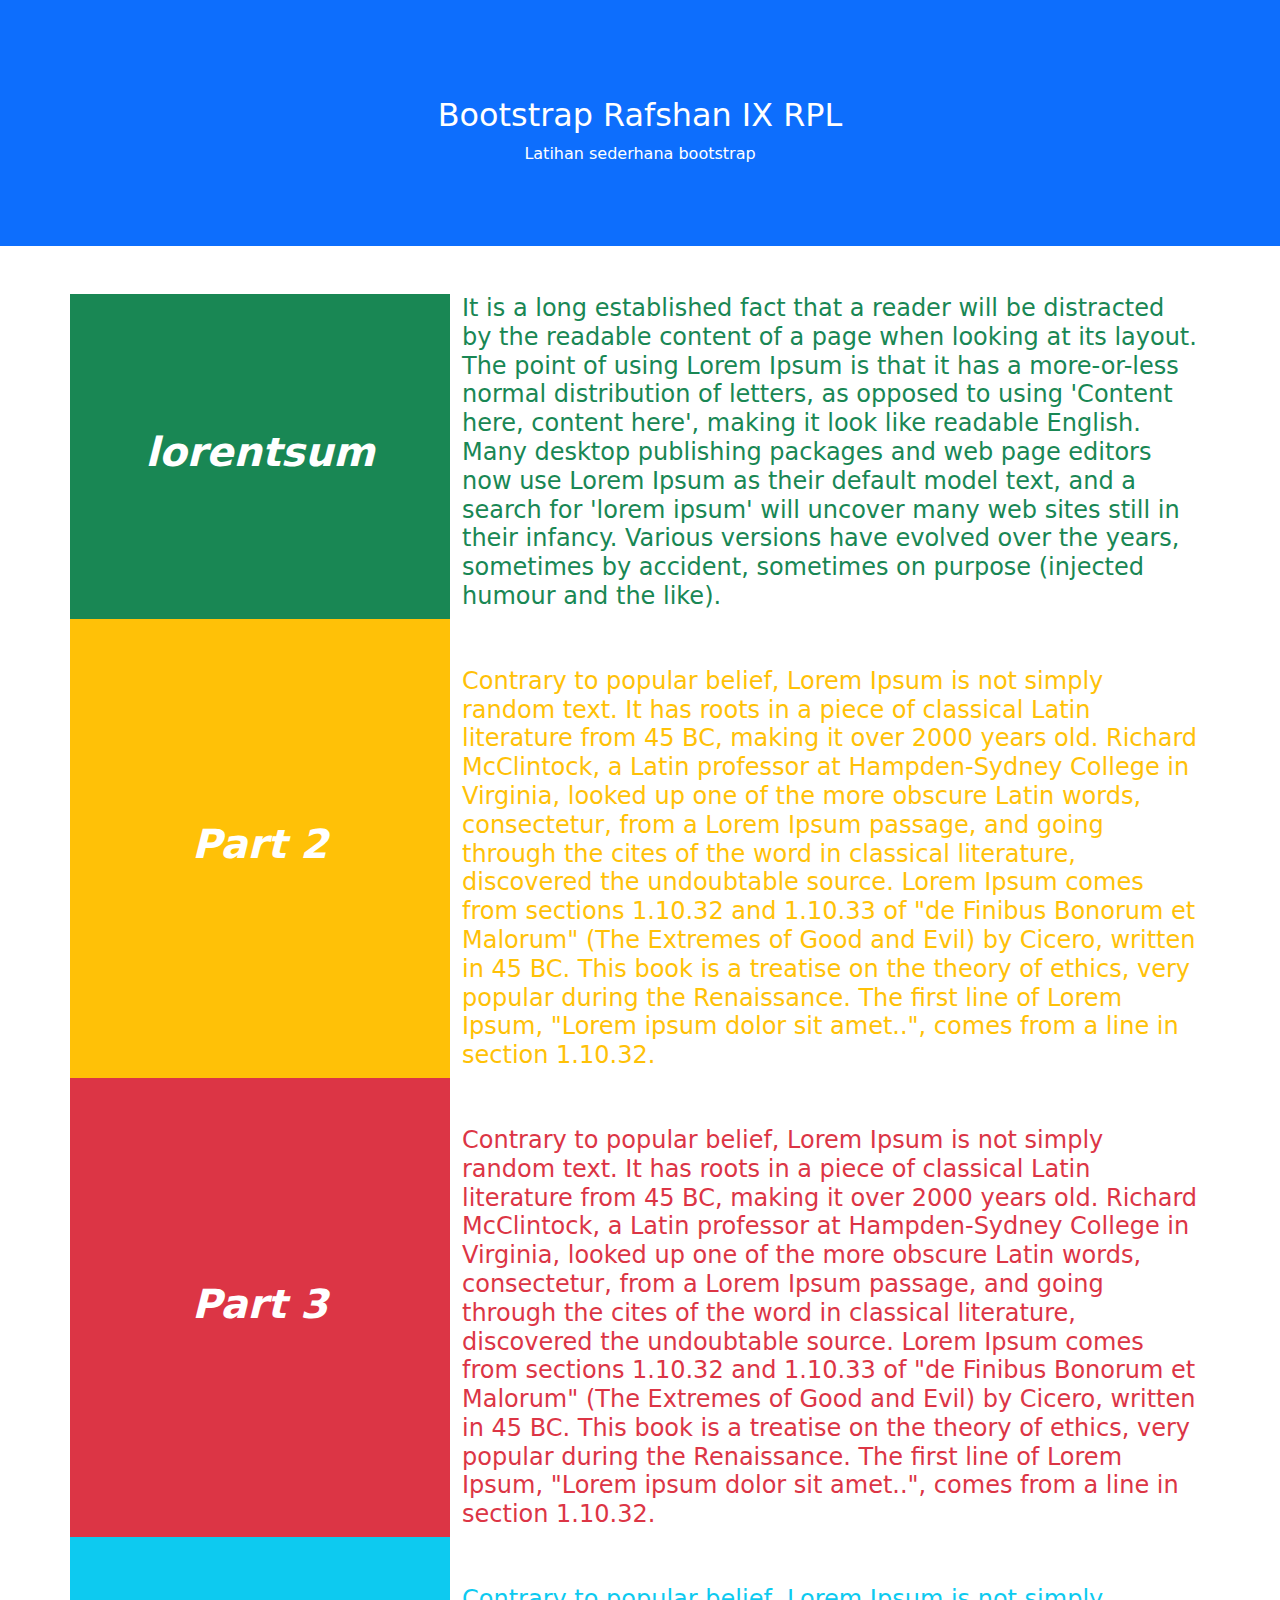
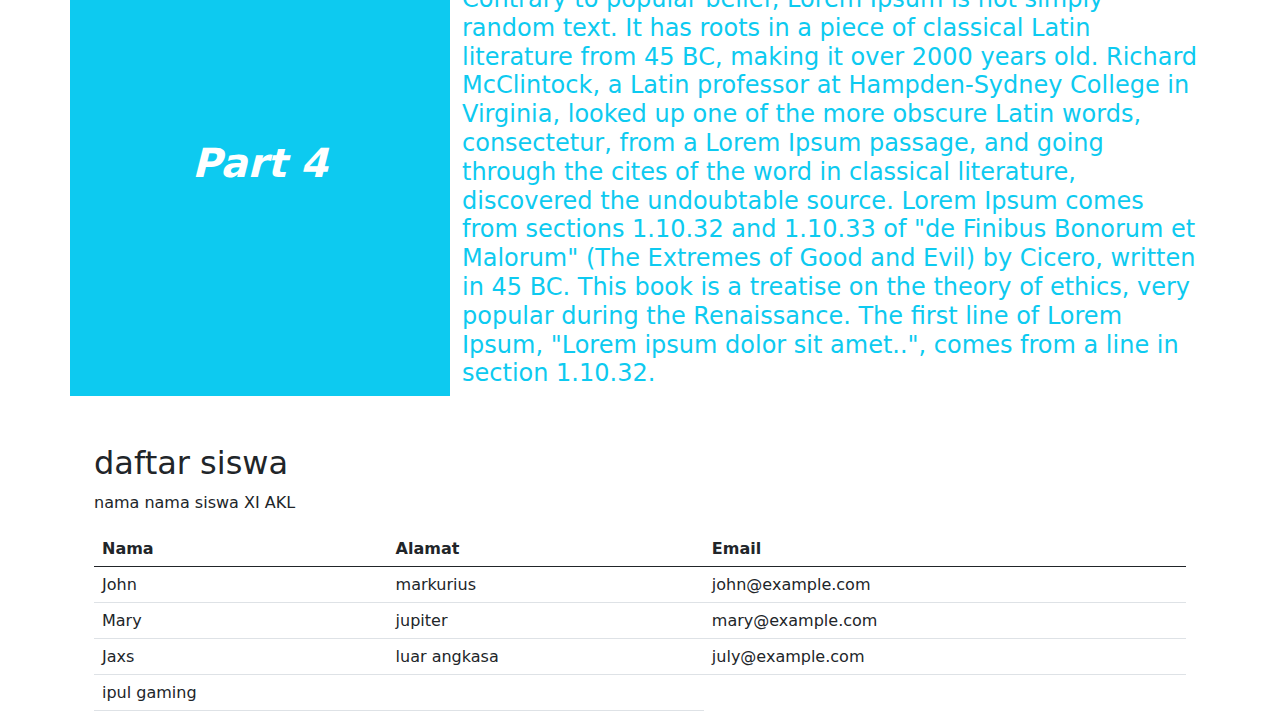
<file: ProjectWeb/bootsrtap/index.html>
<html>
    <head>
        <title>Bootstrap</title>
    </head>
    <link rel="stylesheet" href="css/bootstrap.min.css">
    <body>
      <iframe src="Header.html" class="container-fluid p-5 bg-primary text-white text-center"></iframe>
        <div class="container mt-5">
            <div class="row">
                <div class="col-sm-4 d-flex justify-content-center align-items-center text-white bg-success">
                    <h1 class="fw-bold fst-italic">lorentsum</h1>
                </div>
                <div class="col-sm-8">
                    <h4 class="text-left text-success">
                        It is a long established fact that a reader will be distracted by the readable content of a page when looking at its layout. The point of using Lorem Ipsum is that it has a more-or-less normal distribution of letters, as opposed to using 'Content here, content here', making it look like readable English. Many desktop publishing packages and web page editors now use Lorem Ipsum as their default model text, and a search for 'lorem ipsum' will uncover many web sites still in their infancy. Various versions have evolved over the years, sometimes by accident, sometimes on purpose (injected humour and the like).
                    </h4>
                </div>
                <div class="col-sm-4 d-flex justify-content-center align-items-center text-white bg-warning">
                    <h1 class="fw-bold fst-italic">Part 2</h1>
                </div>
                <div class="col-sm-8 mt-5">
                    <h4 class="text-left text-warning">
                        Contrary to popular belief, Lorem Ipsum is not simply random text. It has roots in a piece of classical Latin literature from 45 BC, making it over 2000 years old. Richard McClintock, a Latin professor at Hampden-Sydney College in Virginia, looked up one of the more obscure Latin words, consectetur, from a Lorem Ipsum passage, and going through the cites of the word in classical literature, discovered the undoubtable source. Lorem Ipsum comes from sections 1.10.32 and 1.10.33 of "de Finibus Bonorum et Malorum" (The Extremes of Good and Evil) by Cicero, written in 45 BC. This book is a treatise on the theory of ethics, very popular during the Renaissance. The first line of Lorem Ipsum, "Lorem ipsum dolor sit amet..", comes from a line in section 1.10.32.
                    </h4>
                </div>
                <div class="col-sm-4 d-flex justify-content-center align-items-center text-white bg-danger">
                    <h1 class="fw-bold fst-italic">Part 3</h1>
                </div>
                <div class="col-sm-8 mt-5">
                    <h4 class="text-left text-danger">
                        Contrary to popular belief, Lorem Ipsum is not simply random text. It has roots in a piece of classical Latin literature from 45 BC, making it over 2000 years old. Richard McClintock, a Latin professor at Hampden-Sydney College in Virginia, looked up one of the more obscure Latin words, consectetur, from a Lorem Ipsum passage, and going through the cites of the word in classical literature, discovered the undoubtable source. Lorem Ipsum comes from sections 1.10.32 and 1.10.33 of "de Finibus Bonorum et Malorum" (The Extremes of Good and Evil) by Cicero, written in 45 BC. This book is a treatise on the theory of ethics, very popular during the Renaissance. The first line of Lorem Ipsum, "Lorem ipsum dolor sit amet..", comes from a line in section 1.10.32.
                    </h4>
                </div>
                <div class="col-sm-4 d-flex justify-content-center align-items-center text-white bg-info">
                    <h1 class="fw-bold fst-italic text-white">Part 4</h1>
                </div>
                <div class="col-sm-8 mt-5">
                    <h4 class="text-left text-info">
                        Contrary to popular belief, Lorem Ipsum is not simply random text. It has roots in a piece of classical Latin literature from 45 BC, making it over 2000 years old. Richard McClintock, a Latin professor at Hampden-Sydney College in Virginia, looked up one of the more obscure Latin words, consectetur, from a Lorem Ipsum passage, and going through the cites of the word in classical literature, discovered the undoubtable source. Lorem Ipsum comes from sections 1.10.32 and 1.10.33 of "de Finibus Bonorum et Malorum" (The Extremes of Good and Evil) by Cicero, written in 45 BC. This book is a treatise on the theory of ethics, very popular during the Renaissance. The first line of Lorem Ipsum, "Lorem ipsum dolor sit amet..", comes from a line in section 1.10.32.
                    </h4>
                </div>
                <div class="col-sm-2">
                    <i class="fa fa-check"></i>
                </div>
            </div>
            <div class="container mt-5">
                <h2>daftar siswa</h2>
                <p>nama nama siswa XI AKL</p>            
                <table class="table">
                  <thead>
                    <tr>
                      <th>Nama</th>
                      <th>Alamat</th>
                      <th>Email</th>
                    </tr>
                  </thead>
                  <tbody>
                    <tr>
                      <td>John</td>
                      <td>markurius</td>
                      <td>john@example.com</td>
                    </tr>
                    <tr>
                      <td>Mary</td>
                      <td>jupiter</td>
                      <td>mary@example.com</td>
                    </tr>
                    <tr>
                      <td>Jaxs</td>
                      <td>luar angkasa</td>
                      <td>july@example.com</td>
                    </tr>
                    <tr>
                        <td>ipul gaming</td>
                        <td></td>
                    </tr>
                  </tbody>
                </table>
              </div>
           
       
    </body>
    <script src="js/bootstrap.min.js"></script>
</html>
</file>
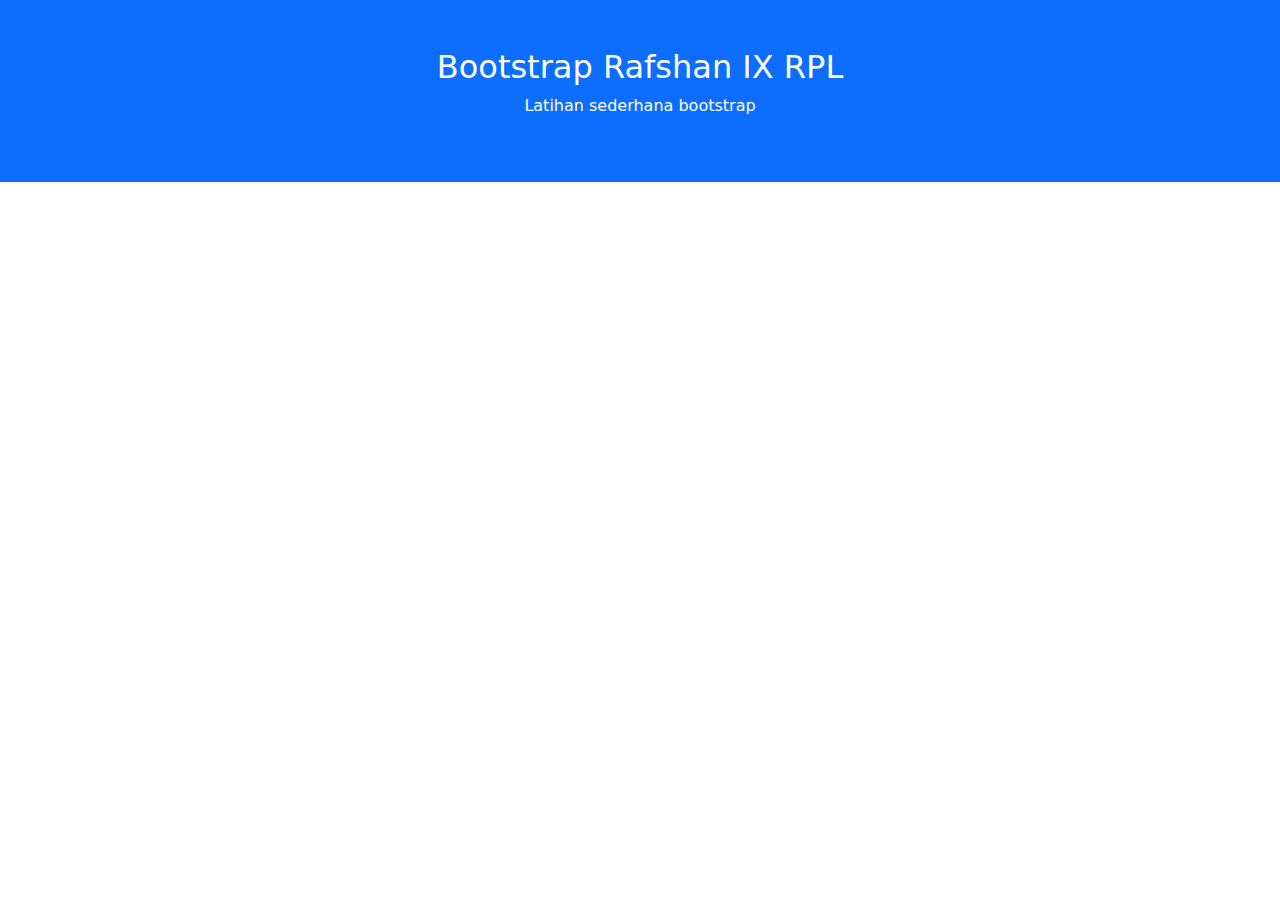
<file: ProjectWeb/bootsrtap/Header.html>
<html>
    <head>
        <title></title>
    </head>
    <link rel="stylesheet" href="css/bootstrap.min.css">
    <body>
        <div class="container-fluid p-5 bg-primary text-white text-center">
            <h2>Bootstrap Rafshan IX RPL</h2>
            <p>Latihan sederhana bootstrap</p>
        </div>
        <script src="js/bootstrap.min.js"></script>
    </body>
</html>
</file>
